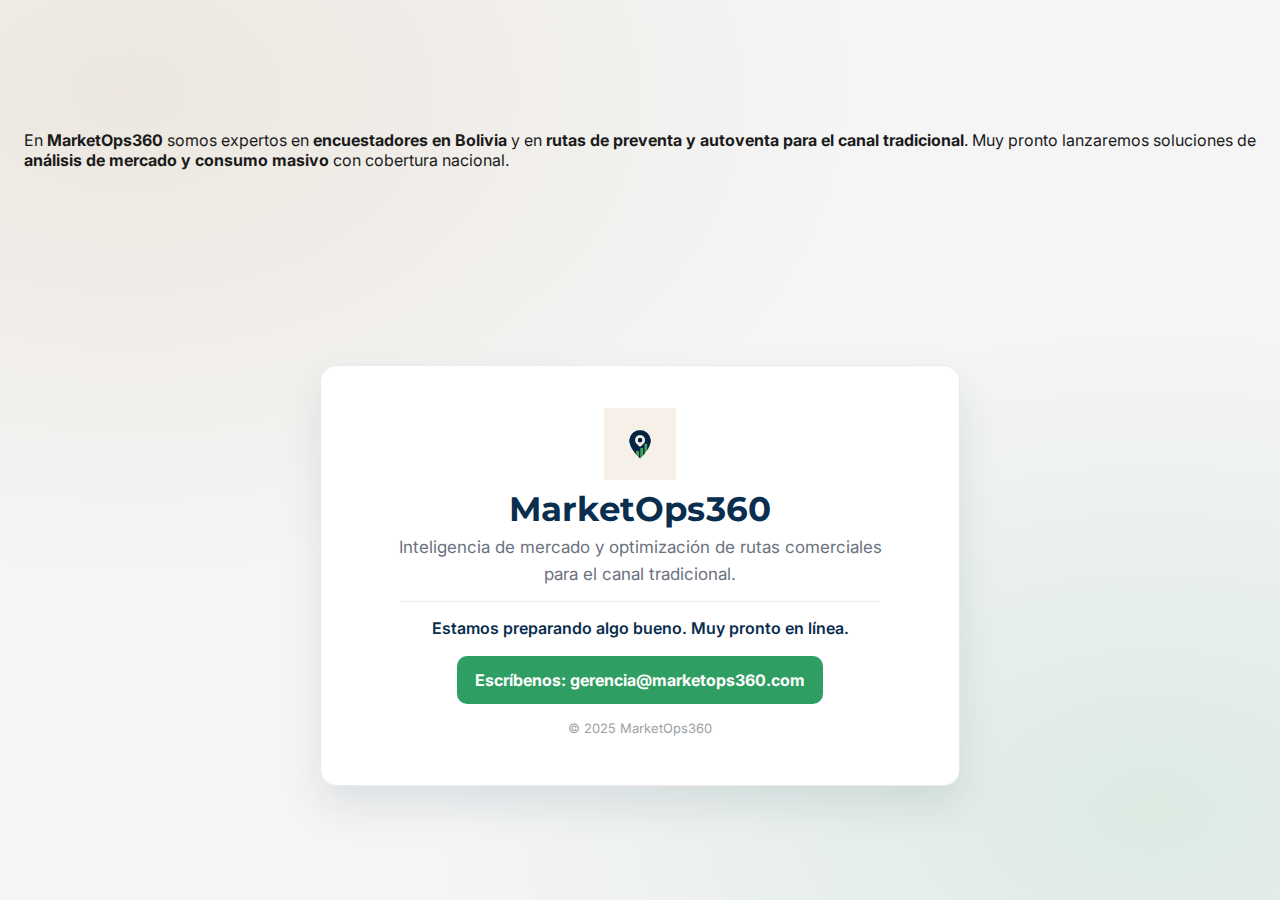
<file: index.html>
<!DOCTYPE html>
<html lang="es">
<head>
  <meta charset="utf-8" />
  <meta name="viewport" content="width=device-width, initial-scale=1" />

  <title>MarketOps360 — Coming Soon</title>
  <meta name="description" content="Soluciones de inteligencia de mercado y optimización de rutas comerciales para el retail tradicional. Muy pronto.">
  <link rel="canonical" href="https://marketops360.com/">
  <meta name="robots" content="index,follow">

<p>En <strong>MarketOps360</strong> somos expertos en <strong>encuestadores en Bolivia</strong> y en <strong>rutas de preventa y autoventa para el canal tradicional</strong>. 
Muy pronto lanzaremos soluciones de <strong>análisis de mercado y consumo masivo</strong> con cobertura nacional.</p>


  <!-- Social -->
  <meta property="og:title" content="MarketOps360 — Coming Soon">
  <meta property="og:description" content="Inteligencia de mercado y optimización de rutas comerciales para el canal tradicional.">
  <meta property="og:image" content="https://marketops360.com/ISOTIPO.png">
  <meta property="og:url" content="https://marketops360.com/">
  <meta property="og:type" content="website">

  <!-- Fuentes + CSS -->
  <link rel="preconnect" href="https://fonts.gstatic.com" crossorigin>
  <link href="https://fonts.googleapis.com/css2?family=Montserrat:wght@500;700&family=Inter:wght@400;600&display=swap" rel="stylesheet">
  <link rel="stylesheet" href="styles.css?v=7">
  <link rel="icon" href="ISOTIPO.png">
</head>
<body class="coming">

  <main class="card">
    <img src="ISOTIPO.png" alt="MarketOps360" class="logo">
    <h1>MarketOps360</h1>
    <p class="tagline">Inteligencia de mercado y optimización de rutas comerciales<br>para el canal tradicional.</p>

    <div class="divider"></div>

    <p class="soon">Estamos preparando algo bueno. <br class="br-sm">Muy pronto en línea.</p>

    <div class="cta-row">
      <a class="btn" href="mailto:gerencia@marketops360.com?subject=Contacto%20MarketOps360">
        Escríbenos: gerencia@marketops360.com
      </a>
    </div>

    <p class="small">© 2025 MarketOps360</p>
  </main>

</body>
</html>
</file>
<file: styles.css>
/* Paleta */
:root{
  --primary:#0A2E4E;   /* Navy */
  --secondary:#DCCDB7; /* Beige */
  --accent:#2F9E62;    /* Verde */
  --ink:#1b1b1b;
  --muted:#6b7280;
  --bg:#f5f5f5;
  --white:#ffffff;
}

/* Reset & base */
*{box-sizing:border-box}
html,body{margin:0;padding:0}
img{max-width:100%;display:block}
body{
  font-family: Inter, system-ui, -apple-system, Segoe UI, Roboto, "Helvetica Neue", Arial, sans-serif;
  color:var(--ink);
  background:
    radial-gradient(1200px 800px at 10% 10%, rgba(220,205,183,.35), transparent 60%),
    radial-gradient(1200px 800px at 90% 90%, rgba(47,158,98,.12), transparent 60%),
    var(--bg);
  min-height:100dvh;
  display:grid;
  place-items:center;
  padding:24px;
}

/* Card center */
.coming .card{
  width:min(640px, 94vw);
  background:var(--white);
  border:1px solid #eaeaea;
  border-radius:16px;
  padding:36px 26px;
  text-align:center;
  box-shadow:0 20px 40px rgba(10,46,78,.10);
}
.logo{height:72px;margin:6px auto 8px}
h1{
  font-family: Montserrat, Inter, sans-serif;
  font-size:clamp(26px,4.5vw,34px);
  margin:.35rem 0 .25rem;
  color:var(--primary);
  letter-spacing:.2px;
}
.tagline{
  margin:0 auto 12px;
  color:var(--muted);
  font-size:clamp(15px,2.6vw,17px);
  line-height:1.55;
}
.divider{
  height:1px;background:#eee;margin:14px auto 16px;width:82%;
}
.soon{
  font-weight:600;
  color:var(--primary);
  margin:0 0 18px;
}
.cta-row{display:flex;justify-content:center}
.btn{
  display:inline-block;
  background:var(--accent);
  color:#fff;
  padding:14px 18px;
  border-radius:10px;
  font-weight:700;
  text-decoration:none;
  transition:.2s ease;
  word-break:break-word;
}
.btn:hover{transform:translateY(-1px)}
.small{color:#9aa0a6;margin-top:16px;font-size:13px}
.br-sm{display:none}
@media (max-width:420px){ .br-sm{display:inline} }
</file>
